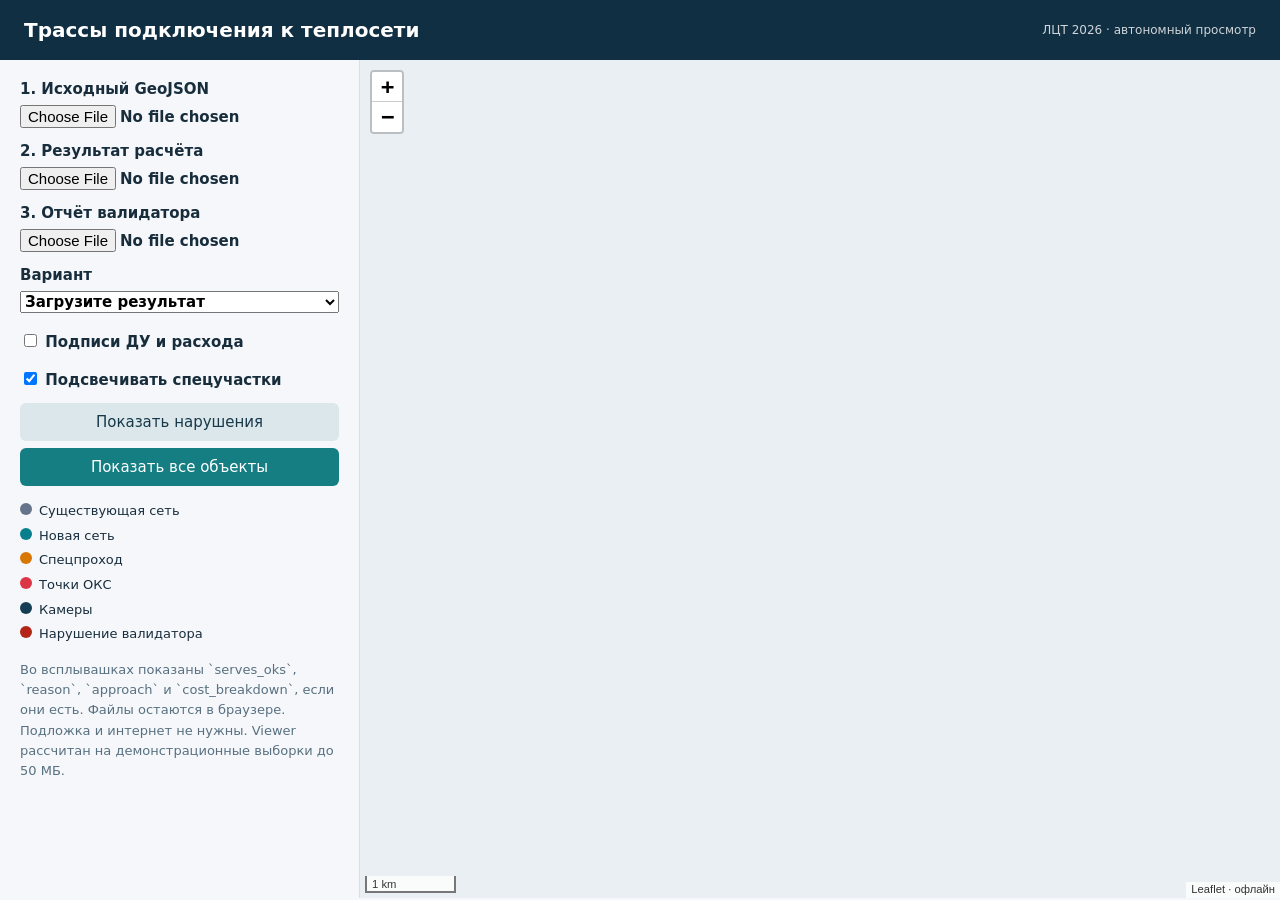
<file: tools/viewer.html>
<!doctype html>
<html lang="ru"><head><meta charset="utf-8"><meta name="viewport" content="width=device-width,initial-scale=1">
<title>Тепловая сеть · просмотр результата</title><link rel="stylesheet" href="vendor/leaflet/leaflet.css">
<style>
:root{font:15px system-ui,sans-serif;color:#182d3c;background:#f5f7fa}*{box-sizing:border-box}body{margin:0}
header{padding:18px 24px;background:#102f43;color:white;display:flex;align-items:center;justify-content:space-between;gap:12px}
h1{font-size:20px;margin:0}header span{font-size:12px;opacity:.8}main{display:grid;grid-template-columns:360px 1fr;height:calc(100vh - 62px)}
aside{padding:20px;overflow:auto;border-right:1px solid #d6e0e7}label{display:block;margin:0 0 14px;font-weight:600}
input,select,button{display:block;margin-top:7px;width:100%;font:inherit}button{border:0;border-radius:6px;padding:10px;background:#147e82;color:white;cursor:pointer}
button.secondary{background:#dbe7eb;color:#173849}button.active{background:#b42318;color:white}#map{height:100%;background:#e9eff2}
.help{font-size:13px;line-height:1.55;color:#587080}#status{color:#ad332f;white-space:pre-wrap;font-size:13px}
.card{background:white;padding:13px;border:1px solid #dbe3e9;border-radius:8px;margin:12px 0}.metric{font-size:22px;font-weight:700;color:#147e82}
.legend{font-size:13px;line-height:1.9}.dot{display:inline-block;width:12px;height:12px;border-radius:50%;margin-right:7px}
pre{margin:0;white-space:pre-wrap;font:12px ui-monospace,monospace}.labels{background:#ffffffdf;border:0;box-shadow:none;font-size:11px}
#profile{width:100%;height:170px;background:#f8fbfc;border:1px solid #dbe3e9;border-radius:6px}.profile-label{font-size:11px;fill:#526b79}
@media(max-width:750px){main{grid-template-columns:280px 1fr}aside{padding:12px}}
</style></head><body>
<header><h1>Трассы подключения к теплосети</h1><span>ЛЦТ 2026 · автономный просмотр</span></header>
<main><aside>
<label>1. Исходный GeoJSON<input id="input" type="file" accept=".json,.geojson"></label>
<label>2. Результат расчёта<input id="output" type="file" accept=".json,.geojson"></label>
<label>3. Отчёт валидатора<input id="validation" type="file" accept=".json"></label>
<label>Вариант<select id="variant"><option value="">Загрузите результат</option></select></label>
<label><input id="labels" type="checkbox" style="display:inline;width:auto"> Подписи ДУ и расхода</label>
<label><input id="special" type="checkbox" checked style="display:inline;width:auto"> Подсвечивать спецучастки</label>
<button id="violations" class="secondary">Показать нарушения</button>
<button id="fit">Показать все объекты</button><div id="summary"></div><div id="depth" class="card" hidden>
<strong>Продольный профиль глубины</strong><p id="profile-caption" class="help"></p><svg id="profile" viewBox="0 0 320 170" role="img"></svg></div><div id="report"></div>
<div class="legend"><p><i class="dot" style="background:#64748b"></i>Существующая сеть<br>
<i class="dot" style="background:#087f8c"></i>Новая сеть<br><i class="dot" style="background:#d97706"></i>Спецпроход<br>
<i class="dot" style="background:#dc3545"></i>Точки ОКС<br><i class="dot" style="background:#153e56"></i>Камеры<br>
<i class="dot" style="background:#b42318"></i>Нарушение валидатора</p></div>
<p class="help">Во всплывашках показаны `serves_oks`, `reason`, `approach` и `cost_breakdown`, если они есть.
Файлы остаются в браузере. Подложка и интернет не нужны. Viewer рассчитан на демонстрационные выборки до 50 МБ.</p>
<div id="status" role="status"></div></aside><div id="map"></div></main>
<script src="vendor/leaflet/leaflet.js"></script><script>
'use strict';
const map=L.map('map',{preferCanvas:true}).setView([55,39],13);map.attributionControl.setPrefix('Leaflet · офлайн');
L.control.scale({imperial:false}).addTo(map);
let original=null,result=null,report=null,inputLayer=null,resultLayer=null,violationLayer=null,violationsVisible=false;
const el=id=>document.getElementById(id),money=n=>Number(n).toLocaleString('ru-RU',{maximumFractionDigits:2});
const colors={heat_network:'#64748b',heat_chamber:'#153e56',source:'#7546a5',oks_connection_point:'#dc3545',technical_node:'#147e82',restriction:'#87949d'};
const key=value=>String(value), selectedSummary=()=>result?.features.filter(f=>f.properties.object_type==='variant_summary')[Number(el('variant').value)];
function popup(feature){const p=feature.properties||{},shown={id:p.id,object_type:p.object_type,variant_id:p.variant_id,diameter:p.diameter,
 flow_tph:p.flow_tph,length:p.length,laying_method:p.laying_method,depth_start:p.depth_start,depth_end:p.depth_end,cost:p.cost,
 serves_oks:p.serves_oks,reason:p.reason,approach:p.approach,cost_breakdown:p.cost_breakdown};
 const pre=document.createElement('pre');pre.textContent=JSON.stringify(Object.fromEntries(Object.entries(shown).filter(([,v])=>v!==undefined)),null,2);return pre;}
function layer(data,output){return L.geoJSON(data,{style:f=>{const special=output&&f.properties.laying_method==='special'&&el('special').checked;
 return {color:output?(special?'#d97706':'#087f8c'):(colors[f.properties.object_type]||'#87949d'),weight:output?4:2,fillOpacity:.12,dashArray:special?'8 5':null};},
 pointToLayer:(f,ll)=>L.circleMarker(ll,{radius:f.properties.object_type==='heat_chamber'?6:4,color:colors[f.properties.object_type]||'#147e82',fillOpacity:1}),
 onEachFeature:(f,l)=>{l.bindPopup(popup(f));if(el('labels').checked&&output&&f.properties.object_type==='heat_network'){
 const tag=document.createElement('span');tag.textContent=`ДУ ${f.properties.diameter} · ${money(f.properties.flow_tph)} т/ч`;
 l.bindTooltip(tag,{permanent:true,className:'labels'});}}}).addTo(map);}
function card(title,value){const div=document.createElement('div');div.className='card';const label=document.createElement('div');label.textContent=title;
 const metric=document.createElement('div');metric.className='metric';metric.textContent=value;div.append(label,metric);return div;}
function variantFeatures(){const summary=selectedSummary();return summary?result.features.filter(f=>f.properties.variant_id===summary.properties.variant_id):[];}
function render(){if(inputLayer)map.removeLayer(inputLayer);if(resultLayer)map.removeLayer(resultLayer);if(violationLayer)map.removeLayer(violationLayer);
 if(original)inputLayer=layer(original,false);el('summary').replaceChildren();if(result){const summary=selectedSummary();if(!summary)return;const p=summary.properties;
 resultLayer=layer({type:'FeatureCollection',features:variantFeatures().filter(f=>f.geometry)},true);
 el('summary').append(card('Ранг '+p.rank+' · score',money(p.score)),card('Стоимость строительства',money(p.construction_cost)+' ₽'),
 card('Новая сеть',money(p.new_network_length)+' м'),card('Валидация',`${p.validation_errors??'—'} ошибок · ${p.validation_warnings??'—'} предупреждений`));
 const description=document.createElement('p');description.textContent=p.description||'';description.className='help';el('summary').append(description);renderProfile();}
 if(violationsVisible)renderViolations();}
function rootIds(features){const roots=new Set();(original?.features||[]).filter(f=>f.properties.object_type==='heat_chamber').forEach(f=>roots.add(key(f.properties.id)));
 features.filter(f=>f.properties.object_type==='heat_chamber'&&f.properties.tie_in_pipe_id!=null).forEach(f=>roots.add(key(f.properties.id)));return roots;}
function depthPath(pipes,features){const adjacent=new Map();pipes.forEach(pipe=>[pipe.properties.start_node_id,pipe.properties.end_node_id].forEach(id=>{
 const k=key(id);if(!adjacent.has(k))adjacent.set(k,[]);adjacent.get(k).push(pipe);}));const roots=rootIds(features);
 const targets=(original?.features||[]).filter(f=>f.properties.object_type==='oks_connection_point').map(f=>key(f.properties.id));let best=[];
 function walk(node,seen,path){if(roots.has(node)&&path.length){if(path.length>best.length)best=path.slice();return;}for(const pipe of adjacent.get(node)||[]){
  if(seen.has(pipe))continue;seen.add(pipe);const forward=key(pipe.properties.start_node_id)===node;const next=key(forward?pipe.properties.end_node_id:pipe.properties.start_node_id);
  path.push({pipe,forward});walk(next,seen,path);path.pop();seen.delete(pipe);}}
 targets.forEach(target=>walk(target,new Set(),[]));return best.length?best:pipes.map(pipe=>({pipe,forward:true}));}
function renderProfile(){const features=variantFeatures(),pipes=features.filter(f=>f.properties.object_type==='heat_network'&&f.properties.depth_start!=null&&f.properties.depth_end!=null);
 el('depth').hidden=!pipes.length;if(!pipes.length)return;const path=depthPath(pipes,features);let distance=0;const points=[];path.forEach(({pipe,forward})=>{
 const p=pipe.properties,start=forward?p.depth_start:p.depth_end,end=forward?p.depth_end:p.depth_start,length=Number(p.length)||0;
 points.push([distance,Number(start)]);distance+=length;points.push([distance,Number(end)]);});const values=points.map(p=>p[1]);let min=Math.min(...values),max=Math.max(...values);
 if(max-min<.1){min-=.05;max+=.05;}const sx=x=>35+x/Math.max(distance,1)*270,sy=y=>15+(y-min)/(max-min)*125;
 const svg=el('profile');svg.replaceChildren();const ns='http://www.w3.org/2000/svg',make=(name,attrs,text)=>{const n=document.createElementNS(ns,name);Object.entries(attrs).forEach(([k,v])=>n.setAttribute(k,v));if(text)n.textContent=text;svg.append(n);return n;};
 make('line',{x1:35,y1:15,x2:35,y2:140,stroke:'#9bb0bc'});make('line',{x1:35,y1:140,x2:305,y2:140,stroke:'#9bb0bc'});
 make('polyline',{points:points.map(p=>`${sx(p[0])},${sy(p[1])}`).join(' '),fill:'none',stroke:'#147e82','stroke-width':3});
 make('text',{x:2,y:20,class:'profile-label'},max.toFixed(2)+' м');make('text',{x:2,y:140,class:'profile-label'},min.toFixed(2)+' м');
 make('text',{x:240,y:160,class:'profile-label'},money(distance)+' м');el('profile-caption').textContent=`Путь из ${path.length} участков; глубина до верха габарита.`;}
function renderViolations(){if(violationLayer)map.removeLayer(violationLayer);if(!report||!violationsVisible)return;const ids=new Set((report.diagnostics||[]).map(d=>key(d.objectId)));
 const selected=[...(original?.features||[]),...variantFeatures()].filter(f=>f.geometry&&ids.has(key(f.properties.id)));violationLayer=L.geoJSON({type:'FeatureCollection',features:selected},{
 style:()=>({color:'#b42318',weight:8,opacity:.85,fillOpacity:.3}),pointToLayer:(f,ll)=>L.circleMarker(ll,{radius:10,color:'#b42318',weight:4,fillOpacity:.35}),
 onEachFeature:(f,l)=>{const issues=(report.diagnostics||[]).filter(d=>key(d.objectId)===key(f.properties.id));l.bindPopup(issues.map(d=>`${d.severity} ${d.rule}: ${d.message}`).join('\n'));}}).addTo(map);}
function fit(){const layers=[inputLayer,resultLayer,violationLayer].filter(Boolean);if(layers.length){const bounds=L.featureGroup(layers).getBounds();if(bounds.isValid())map.fitBounds(bounds.pad(.08));}}
async function read(event,kind){el('status').textContent='';try{const file=event.target.files[0];if(!file)return;if(file.size>50*1024*1024)throw Error('Для viewer используйте выборку до 50 МБ.');
 const data=JSON.parse(await file.text());if(kind==='validation'){report=data;el('report').replaceChildren(card('Независимая проверка',data.valid?'Нарушений не найдено':`Нарушений: ${data.errorCount}`));
 const details=document.createElement('details'),title=document.createElement('summary'),pre=document.createElement('pre');title.textContent='Диагностика, правила и границы проверки';pre.textContent=JSON.stringify(data,null,2);details.append(title,pre);el('report').append(details);render();return;}
 if(data.type!=='FeatureCollection'||!Array.isArray(data.features))throw Error('Ожидается GeoJSON FeatureCollection');if(kind==='input')original=data;else{result=data;el('variant').replaceChildren();
 data.features.filter(f=>f.properties.object_type==='variant_summary').sort((a,b)=>a.properties.rank-b.properties.rank).forEach((f,i)=>{const option=document.createElement('option');option.value=i;
 option.textContent=`Вариант ${f.properties.variant_id} · ранг ${f.properties.rank}`;el('variant').append(option);});}render();fit();}catch(error){el('status').textContent=error.message;}}
['input','output','validation'].forEach(k=>el(k).addEventListener('change',e=>read(e,k)));['variant','labels','special'].forEach(k=>el(k).addEventListener('change',render));
el('violations').addEventListener('click',()=>{violationsVisible=!violationsVisible;el('violations').classList.toggle('active',violationsVisible);el('violations').textContent=violationsVisible?'Скрыть нарушения':'Показать нарушения';render();});el('fit').addEventListener('click',fit);
</script></body></html>
</file>
<file: tools/vendor/leaflet/leaflet.css>
/* required styles */

.leaflet-pane,
.leaflet-tile,
.leaflet-marker-icon,
.leaflet-marker-shadow,
.leaflet-tile-container,
.leaflet-pane > svg,
.leaflet-pane > canvas,
.leaflet-zoom-box,
.leaflet-image-layer,
.leaflet-layer {
	position: absolute;
	left: 0;
	top: 0;
	}
.leaflet-container {
	overflow: hidden;
	}
.leaflet-tile,
.leaflet-marker-icon,
.leaflet-marker-shadow {
	-webkit-user-select: none;
	   -moz-user-select: none;
	        user-select: none;
	  -webkit-user-drag: none;
	}
/* Prevents IE11 from highlighting tiles in blue */
.leaflet-tile::selection {
	background: transparent;
}
/* Safari renders non-retina tile on retina better with this, but Chrome is worse */
.leaflet-safari .leaflet-tile {
	image-rendering: -webkit-optimize-contrast;
	}
/* hack that prevents hw layers "stretching" when loading new tiles */
.leaflet-safari .leaflet-tile-container {
	width: 1600px;
	height: 1600px;
	-webkit-transform-origin: 0 0;
	}
.leaflet-marker-icon,
.leaflet-marker-shadow {
	display: block;
	}
/* .leaflet-container svg: reset svg max-width decleration shipped in Joomla! (joomla.org) 3.x */
/* .leaflet-container img: map is broken in FF if you have max-width: 100% on tiles */
.leaflet-container .leaflet-overlay-pane svg {
	max-width: none !important;
	max-height: none !important;
	}
.leaflet-container .leaflet-marker-pane img,
.leaflet-container .leaflet-shadow-pane img,
.leaflet-container .leaflet-tile-pane img,
.leaflet-container img.leaflet-image-layer,
.leaflet-container .leaflet-tile {
	max-width: none !important;
	max-height: none !important;
	width: auto;
	padding: 0;
	}

.leaflet-container img.leaflet-tile {
	/* See: https://bugs.chromium.org/p/chromium/issues/detail?id=600120 */
	mix-blend-mode: plus-lighter;
}

.leaflet-container.leaflet-touch-zoom {
	-ms-touch-action: pan-x pan-y;
	touch-action: pan-x pan-y;
	}
.leaflet-container.leaflet-touch-drag {
	-ms-touch-action: pinch-zoom;
	/* Fallback for FF which doesn't support pinch-zoom */
	touch-action: none;
	touch-action: pinch-zoom;
}
.leaflet-container.leaflet-touch-drag.leaflet-touch-zoom {
	-ms-touch-action: none;
	touch-action: none;
}
.leaflet-container {
	-webkit-tap-highlight-color: transparent;
}
.leaflet-container a {
	-webkit-tap-highlight-color: rgba(51, 181, 229, 0.4);
}
.leaflet-tile {
	filter: inherit;
	visibility: hidden;
	}
.leaflet-tile-loaded {
	visibility: inherit;
	}
.leaflet-zoom-box {
	width: 0;
	height: 0;
	-moz-box-sizing: border-box;
	     box-sizing: border-box;
	z-index: 800;
	}
/* workaround for https://bugzilla.mozilla.org/show_bug.cgi?id=888319 */
.leaflet-overlay-pane svg {
	-moz-user-select: none;
	}

.leaflet-pane         { z-index: 400; }

.leaflet-tile-pane    { z-index: 200; }
.leaflet-overlay-pane { z-index: 400; }
.leaflet-shadow-pane  { z-index: 500; }
.leaflet-marker-pane  { z-index: 600; }
.leaflet-tooltip-pane   { z-index: 650; }
.leaflet-popup-pane   { z-index: 700; }

.leaflet-map-pane canvas { z-index: 100; }
.leaflet-map-pane svg    { z-index: 200; }

.leaflet-vml-shape {
	width: 1px;
	height: 1px;
	}
.lvml {
	behavior: url(#default#VML);
	display: inline-block;
	position: absolute;
	}


/* control positioning */

.leaflet-control {
	position: relative;
	z-index: 800;
	pointer-events: visiblePainted; /* IE 9-10 doesn't have auto */
	pointer-events: auto;
	}
.leaflet-top,
.leaflet-bottom {
	position: absolute;
	z-index: 1000;
	pointer-events: none;
	}
.leaflet-top {
	top: 0;
	}
.leaflet-right {
	right: 0;
	}
.leaflet-bottom {
	bottom: 0;
	}
.leaflet-left {
	left: 0;
	}
.leaflet-control {
	float: left;
	clear: both;
	}
.leaflet-right .leaflet-control {
	float: right;
	}
.leaflet-top .leaflet-control {
	margin-top: 10px;
	}
.leaflet-bottom .leaflet-control {
	margin-bottom: 10px;
	}
.leaflet-left .leaflet-control {
	margin-left: 10px;
	}
.leaflet-right .leaflet-control {
	margin-right: 10px;
	}


/* zoom and fade animations */

.leaflet-fade-anim .leaflet-popup {
	opacity: 0;
	-webkit-transition: opacity 0.2s linear;
	   -moz-transition: opacity 0.2s linear;
	        transition: opacity 0.2s linear;
	}
.leaflet-fade-anim .leaflet-map-pane .leaflet-popup {
	opacity: 1;
	}
.leaflet-zoom-animated {
	-webkit-transform-origin: 0 0;
	    -ms-transform-origin: 0 0;
	        transform-origin: 0 0;
	}
svg.leaflet-zoom-animated {
	will-change: transform;
}

.leaflet-zoom-anim .leaflet-zoom-animated {
	-webkit-transition: -webkit-transform 0.25s cubic-bezier(0,0,0.25,1);
	   -moz-transition:    -moz-transform 0.25s cubic-bezier(0,0,0.25,1);
	        transition:         transform 0.25s cubic-bezier(0,0,0.25,1);
	}
.leaflet-zoom-anim .leaflet-tile,
.leaflet-pan-anim .leaflet-tile {
	-webkit-transition: none;
	   -moz-transition: none;
	        transition: none;
	}

.leaflet-zoom-anim .leaflet-zoom-hide {
	visibility: hidden;
	}


/* cursors */

.leaflet-interactive {
	cursor: pointer;
	}
.leaflet-grab {
	cursor: -webkit-grab;
	cursor:    -moz-grab;
	cursor:         grab;
	}
.leaflet-crosshair,
.leaflet-crosshair .leaflet-interactive {
	cursor: crosshair;
	}
.leaflet-popup-pane,
.leaflet-control {
	cursor: auto;
	}
.leaflet-dragging .leaflet-grab,
.leaflet-dragging .leaflet-grab .leaflet-interactive,
.leaflet-dragging .leaflet-marker-draggable {
	cursor: move;
	cursor: -webkit-grabbing;
	cursor:    -moz-grabbing;
	cursor:         grabbing;
	}

/* marker & overlays interactivity */
.leaflet-marker-icon,
.leaflet-marker-shadow,
.leaflet-image-layer,
.leaflet-pane > svg path,
.leaflet-tile-container {
	pointer-events: none;
	}

.leaflet-marker-icon.leaflet-interactive,
.leaflet-image-layer.leaflet-interactive,
.leaflet-pane > svg path.leaflet-interactive,
svg.leaflet-image-layer.leaflet-interactive path {
	pointer-events: visiblePainted; /* IE 9-10 doesn't have auto */
	pointer-events: auto;
	}

/* visual tweaks */

.leaflet-container {
	background: #ddd;
	outline-offset: 1px;
	}
.leaflet-container a {
	color: #0078A8;
	}
.leaflet-zoom-box {
	border: 2px dotted #38f;
	background: rgba(255,255,255,0.5);
	}


/* general typography */
.leaflet-container {
	font-family: "Helvetica Neue", Arial, Helvetica, sans-serif;
	font-size: 12px;
	font-size: 0.75rem;
	line-height: 1.5;
	}


/* general toolbar styles */

.leaflet-bar {
	box-shadow: 0 1px 5px rgba(0,0,0,0.65);
	border-radius: 4px;
	}
.leaflet-bar a {
	background-color: #fff;
	border-bottom: 1px solid #ccc;
	width: 26px;
	height: 26px;
	line-height: 26px;
	display: block;
	text-align: center;
	text-decoration: none;
	color: black;
	}
.leaflet-bar a,
.leaflet-control-layers-toggle {
	background-position: 50% 50%;
	background-repeat: no-repeat;
	display: block;
	}
.leaflet-bar a:hover,
.leaflet-bar a:focus {
	background-color: #f4f4f4;
	}
.leaflet-bar a:first-child {
	border-top-left-radius: 4px;
	border-top-right-radius: 4px;
	}
.leaflet-bar a:last-child {
	border-bottom-left-radius: 4px;
	border-bottom-right-radius: 4px;
	border-bottom: none;
	}
.leaflet-bar a.leaflet-disabled {
	cursor: default;
	background-color: #f4f4f4;
	color: #bbb;
	}

.leaflet-touch .leaflet-bar a {
	width: 30px;
	height: 30px;
	line-height: 30px;
	}
.leaflet-touch .leaflet-bar a:first-child {
	border-top-left-radius: 2px;
	border-top-right-radius: 2px;
	}
.leaflet-touch .leaflet-bar a:last-child {
	border-bottom-left-radius: 2px;
	border-bottom-right-radius: 2px;
	}

/* zoom control */

.leaflet-control-zoom-in,
.leaflet-control-zoom-out {
	font: bold 18px 'Lucida Console', Monaco, monospace;
	text-indent: 1px;
	}

.leaflet-touch .leaflet-control-zoom-in, .leaflet-touch .leaflet-control-zoom-out  {
	font-size: 22px;
	}


/* layers control */

.leaflet-control-layers {
	box-shadow: 0 1px 5px rgba(0,0,0,0.4);
	background: #fff;
	border-radius: 5px;
	}
.leaflet-control-layers-toggle {
	background-image: url(images/layers.png);
	width: 36px;
	height: 36px;
	}
.leaflet-retina .leaflet-control-layers-toggle {
	background-image: url(images/layers-2x.png);
	background-size: 26px 26px;
	}
.leaflet-touch .leaflet-control-layers-toggle {
	width: 44px;
	height: 44px;
	}
.leaflet-control-layers .leaflet-control-layers-list,
.leaflet-control-layers-expanded .leaflet-control-layers-toggle {
	display: none;
	}
.leaflet-control-layers-expanded .leaflet-control-layers-list {
	display: block;
	position: relative;
	}
.leaflet-control-layers-expanded {
	padding: 6px 10px 6px 6px;
	color: #333;
	background: #fff;
	}
.leaflet-control-layers-scrollbar {
	overflow-y: scroll;
	overflow-x: hidden;
	padding-right: 5px;
	}
.leaflet-control-layers-selector {
	margin-top: 2px;
	position: relative;
	top: 1px;
	}
.leaflet-control-layers label {
	display: block;
	font-size: 13px;
	font-size: 1.08333em;
	}
.leaflet-control-layers-separator {
	height: 0;
	border-top: 1px solid #ddd;
	margin: 5px -10px 5px -6px;
	}

/* Default icon URLs */
.leaflet-default-icon-path { /* used only in path-guessing heuristic, see L.Icon.Default */
	background-image: url(images/marker-icon.png);
	}


/* attribution and scale controls */

.leaflet-container .leaflet-control-attribution {
	background: #fff;
	background: rgba(255, 255, 255, 0.8);
	margin: 0;
	}
.leaflet-control-attribution,
.leaflet-control-scale-line {
	padding: 0 5px;
	color: #333;
	line-height: 1.4;
	}
.leaflet-control-attribution a {
	text-decoration: none;
	}
.leaflet-control-attribution a:hover,
.leaflet-control-attribution a:focus {
	text-decoration: underline;
	}
.leaflet-attribution-flag {
	display: inline !important;
	vertical-align: baseline !important;
	width: 1em;
	height: 0.6669em;
	}
.leaflet-left .leaflet-control-scale {
	margin-left: 5px;
	}
.leaflet-bottom .leaflet-control-scale {
	margin-bottom: 5px;
	}
.leaflet-control-scale-line {
	border: 2px solid #777;
	border-top: none;
	line-height: 1.1;
	padding: 2px 5px 1px;
	white-space: nowrap;
	-moz-box-sizing: border-box;
	     box-sizing: border-box;
	background: rgba(255, 255, 255, 0.8);
	text-shadow: 1px 1px #fff;
	}
.leaflet-control-scale-line:not(:first-child) {
	border-top: 2px solid #777;
	border-bottom: none;
	margin-top: -2px;
	}
.leaflet-control-scale-line:not(:first-child):not(:last-child) {
	border-bottom: 2px solid #777;
	}

.leaflet-touch .leaflet-control-attribution,
.leaflet-touch .leaflet-control-layers,
.leaflet-touch .leaflet-bar {
	box-shadow: none;
	}
.leaflet-touch .leaflet-control-layers,
.leaflet-touch .leaflet-bar {
	border: 2px solid rgba(0,0,0,0.2);
	background-clip: padding-box;
	}


/* popup */

.leaflet-popup {
	position: absolute;
	text-align: center;
	margin-bottom: 20px;
	}
.leaflet-popup-content-wrapper {
	padding: 1px;
	text-align: left;
	border-radius: 12px;
	}
.leaflet-popup-content {
	margin: 13px 24px 13px 20px;
	line-height: 1.3;
	font-size: 13px;
	font-size: 1.08333em;
	min-height: 1px;
	}
.leaflet-popup-content p {
	margin: 17px 0;
	margin: 1.3em 0;
	}
.leaflet-popup-tip-container {
	width: 40px;
	height: 20px;
	position: absolute;
	left: 50%;
	margin-top: -1px;
	margin-left: -20px;
	overflow: hidden;
	pointer-events: none;
	}
.leaflet-popup-tip {
	width: 17px;
	height: 17px;
	padding: 1px;

	margin: -10px auto 0;
	pointer-events: auto;

	-webkit-transform: rotate(45deg);
	   -moz-transform: rotate(45deg);
	    -ms-transform: rotate(45deg);
	        transform: rotate(45deg);
	}
.leaflet-popup-content-wrapper,
.leaflet-popup-tip {
	background: white;
	color: #333;
	box-shadow: 0 3px 14px rgba(0,0,0,0.4);
	}
.leaflet-container a.leaflet-popup-close-button {
	position: absolute;
	top: 0;
	right: 0;
	border: none;
	text-align: center;
	width: 24px;
	height: 24px;
	font: 16px/24px Tahoma, Verdana, sans-serif;
	color: #757575;
	text-decoration: none;
	background: transparent;
	}
.leaflet-container a.leaflet-popup-close-button:hover,
.leaflet-container a.leaflet-popup-close-button:focus {
	color: #585858;
	}
.leaflet-popup-scrolled {
	overflow: auto;
	}

.leaflet-oldie .leaflet-popup-content-wrapper {
	-ms-zoom: 1;
	}
.leaflet-oldie .leaflet-popup-tip {
	width: 24px;
	margin: 0 auto;

	-ms-filter: "progid:DXImageTransform.Microsoft.Matrix(M11=0.70710678, M12=0.70710678, M21=-0.70710678, M22=0.70710678)";
	filter: progid:DXImageTransform.Microsoft.Matrix(M11=0.70710678, M12=0.70710678, M21=-0.70710678, M22=0.70710678);
	}

.leaflet-oldie .leaflet-control-zoom,
.leaflet-oldie .leaflet-control-layers,
.leaflet-oldie .leaflet-popup-content-wrapper,
.leaflet-oldie .leaflet-popup-tip {
	border: 1px solid #999;
	}


/* div icon */

.leaflet-div-icon {
	background: #fff;
	border: 1px solid #666;
	}


/* Tooltip */
/* Base styles for the element that has a tooltip */
.leaflet-tooltip {
	position: absolute;
	padding: 6px;
	background-color: #fff;
	border: 1px solid #fff;
	border-radius: 3px;
	color: #222;
	white-space: nowrap;
	-webkit-user-select: none;
	-moz-user-select: none;
	-ms-user-select: none;
	user-select: none;
	pointer-events: none;
	box-shadow: 0 1px 3px rgba(0,0,0,0.4);
	}
.leaflet-tooltip.leaflet-interactive {
	cursor: pointer;
	pointer-events: auto;
	}
.leaflet-tooltip-top:before,
.leaflet-tooltip-bottom:before,
.leaflet-tooltip-left:before,
.leaflet-tooltip-right:before {
	position: absolute;
	pointer-events: none;
	border: 6px solid transparent;
	background: transparent;
	content: "";
	}

/* Directions */

.leaflet-tooltip-bottom {
	margin-top: 6px;
}
.leaflet-tooltip-top {
	margin-top: -6px;
}
.leaflet-tooltip-bottom:before,
.leaflet-tooltip-top:before {
	left: 50%;
	margin-left: -6px;
	}
.leaflet-tooltip-top:before {
	bottom: 0;
	margin-bottom: -12px;
	border-top-color: #fff;
	}
.leaflet-tooltip-bottom:before {
	top: 0;
	margin-top: -12px;
	margin-left: -6px;
	border-bottom-color: #fff;
	}
.leaflet-tooltip-left {
	margin-left: -6px;
}
.leaflet-tooltip-right {
	margin-left: 6px;
}
.leaflet-tooltip-left:before,
.leaflet-tooltip-right:before {
	top: 50%;
	margin-top: -6px;
	}
.leaflet-tooltip-left:before {
	right: 0;
	margin-right: -12px;
	border-left-color: #fff;
	}
.leaflet-tooltip-right:before {
	left: 0;
	margin-left: -12px;
	border-right-color: #fff;
	}

/* Printing */

@media print {
	/* Prevent printers from removing background-images of controls. */
	.leaflet-control {
		-webkit-print-color-adjust: exact;
		print-color-adjust: exact;
		}
	}
</file>
